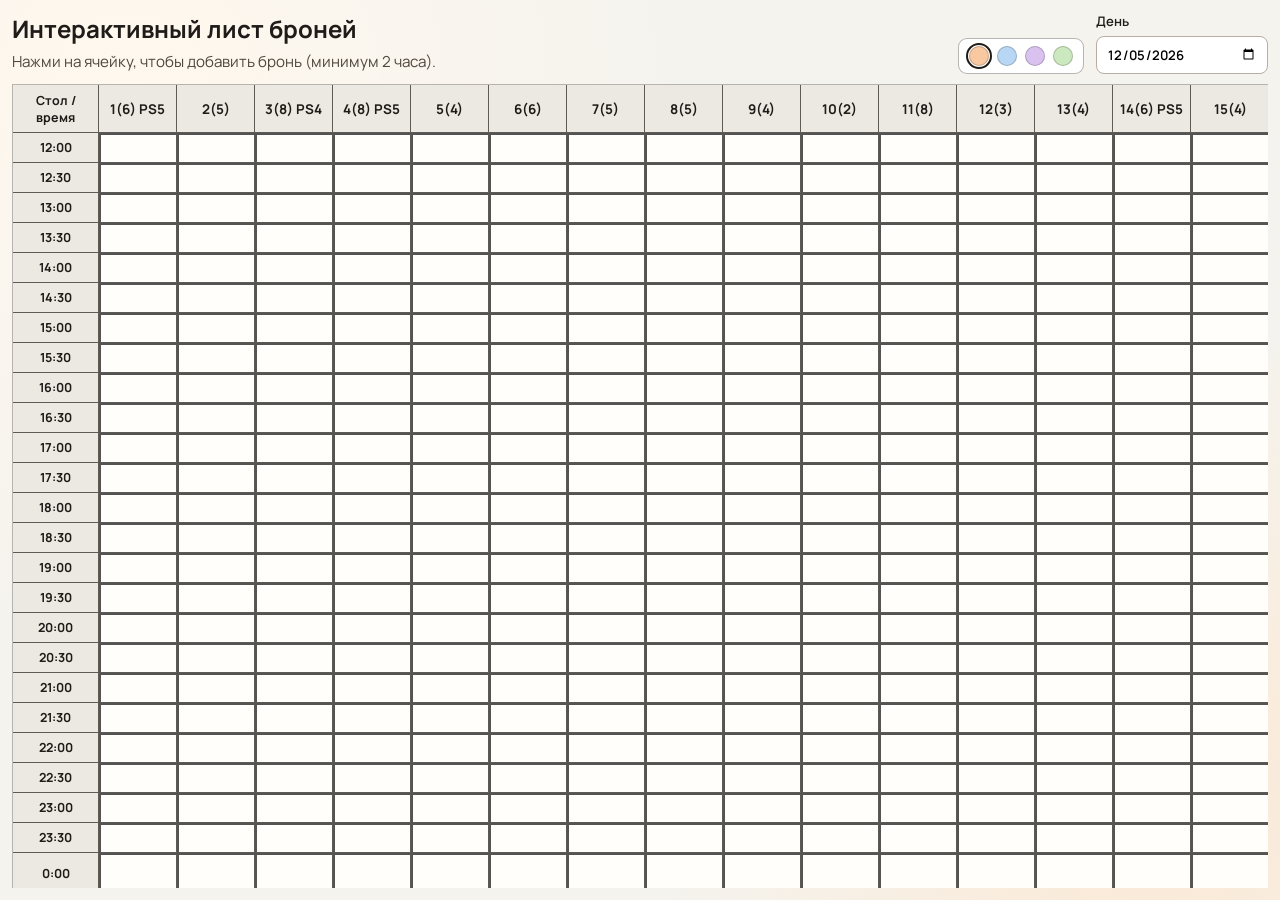
<file: backup/2026-03-06-dnd-pre/index.html>
<!doctype html>
<html lang="ru">
  <head>
    <meta charset="UTF-8" />
    <meta name="viewport" content="width=device-width, initial-scale=1.0" />
    <title>Лист броней</title>
    <link rel="preconnect" href="https://fonts.googleapis.com" />
    <link rel="preconnect" href="https://fonts.gstatic.com" crossorigin />
    <link
      href="https://fonts.googleapis.com/css2?family=Manrope:wght@400;500;700&display=swap"
      rel="stylesheet"
    />
    <link rel="stylesheet" href="./styles.css" />
  </head>
  <body>
    <div class="page-shell">
      <header class="page-header">
        <div class="header-copy">
          <h1>Интерактивный лист броней</h1>
          <p>Нажми на ячейку, чтобы добавить бронь (минимум 2 часа).</p>
        </div>

        <div class="header-controls">
          <div class="palette" aria-label="Палитра бронирования">
            <button type="button" class="palette-btn active" data-theme="yellow" aria-label="Желтый"></button>
            <button type="button" class="palette-btn" data-theme="blue" aria-label="Синий"></button>
            <button type="button" class="palette-btn" data-theme="purple" aria-label="Фиолетовый"></button>
            <button type="button" class="palette-btn" data-theme="green" aria-label="Зеленый"></button>
          </div>

          <label class="day-picker" for="booking-date">
            День
            <input id="booking-date" name="booking-date" type="date" />
          </label>
        </div>
      </header>

      <main class="board-wrap">
        <div id="booking-board" class="booking-board" aria-label="Таблица бронирования"></div>
        <div id="now-indicator" class="now-indicator hidden" aria-hidden="true">
          <div id="now-beacon" class="now-beacon"></div>
          <div id="now-line" class="now-line"></div>
        </div>
      </main>
    </div>

    <dialog id="booking-modal" class="booking-modal">
      <form id="booking-form" method="dialog" class="modal-content">
        <h2 id="modal-title">Новая бронь</h2>

        <label class="field">
          Имя гостя
          <input id="guest-name" name="name" type="text" required maxlength="60" />
        </label>

        <label class="field">
          Телефон
          <input
            id="guest-phone"
            name="phone"
            type="tel"
            required
            maxlength="20"
            placeholder="+7..."
          />
        </label>

        <label class="field">
          Комментарий
          <textarea id="guest-comment" name="comment" rows="3" maxlength="240"></textarea>
        </label>

        <div class="field">
          <span>Кол-во гостей</span>
          <div class="counter" role="group" aria-label="Количество гостей">
            <button type="button" id="guests-minus" class="counter-btn">-</button>
            <output id="guests-count" for="guests-minus guests-plus">1</output>
            <button type="button" id="guests-plus" class="counter-btn">+</button>
          </div>
        </div>

        <label class="field">
          Время начала
          <select id="start-time" name="start-time"></select>
        </label>

        <div class="field">
          <span>Длительность</span>
          <div class="counter" role="group" aria-label="Длительность брони в минутах">
            <button type="button" id="duration-minus" class="counter-btn">-</button>
            <output id="duration-count" for="duration-minus duration-plus">2ч</output>
            <button type="button" id="duration-plus" class="counter-btn">+</button>
          </div>
        </div>

        <div id="transfer-box" class="transfer-box hidden">
          <label class="field" for="transfer-table">
            Новый стол
            <select id="transfer-table"></select>
          </label>
          <button id="transfer-confirm" type="button" class="ghost">Подтвердить перенос</button>
        </div>

        <p id="selected-slot" class="selected-slot"></p>

        <menu class="modal-actions">
          <button id="delete-btn" type="button" class="danger hidden">Корзина</button>
          <button id="transfer-btn" type="button" class="ghost hidden">Перенести</button>
          <button id="cancel-btn" type="button" class="ghost">Отмена</button>
          <button id="save-btn" type="submit" class="primary" value="default">Сохранить бронь</button>
        </menu>
      </form>
    </dialog>

    <script src="./app.js"></script>
  </body>
</html>
</file>
<file: backup/2026-03-06-dnd-pre/styles.css>
:root {
  --bg: #f5f3ee;
  --panel: #fffdf8;
  --grid-head: #ece9e2;
  --grid-line: #5f5a53;
  --grid-border: 0.5px;
  --text: #1f1b18;
  --accent: #f8c9a1;
  --accent-deep: #f2b27f;
}

* {
  box-sizing: border-box;
}

body {
  margin: 0;
  font-family: 'Manrope', sans-serif;
  color: var(--text);
  height: 100vh;
  overflow: hidden;
  background:
    radial-gradient(circle at 10% 10%, #fff8ee 0%, transparent 40%),
    radial-gradient(circle at 90% 90%, #fbe9d5 0%, transparent 35%),
    var(--bg);
}

.page-shell {
  height: 100vh;
  display: flex;
  flex-direction: column;
  padding: 12px;
  gap: 10px;
}

.page-header {
  display: flex;
  align-items: flex-start;
  justify-content: space-between;
  gap: 12px;
}

.page-header h1 {
  margin: 0;
  font-size: clamp(1.1rem, 2vw, 1.5rem);
}

.page-header p {
  margin: 6px 0 0;
  color: #50473d;
  font-size: 0.95rem;
}

.header-copy {
  min-width: 240px;
}

.header-controls {
  display: flex;
  align-items: flex-end;
  gap: 12px;
}

.palette {
  display: inline-flex;
  align-items: center;
  gap: 8px;
  padding: 7px 10px;
  border: 0.5px solid rgba(95, 90, 83, 0.45);
  border-radius: 9px;
  background: #fff;
}

.palette-btn {
  width: 20px;
  height: 20px;
  border-radius: 50%;
  border: 1px solid rgba(0, 0, 0, 0.2);
  cursor: pointer;
  transition: transform 0.12s ease;
}

.palette-btn:hover {
  transform: scale(1.08);
}

.palette-btn.active {
  outline: 2px solid #1f1b18;
  outline-offset: 1px;
}

.palette-btn[data-theme='yellow'] {
  background: #f8c9a1;
}

.palette-btn[data-theme='blue'] {
  background: #b8d7f4;
}

.palette-btn[data-theme='purple'] {
  background: #d9c2ef;
}

.palette-btn[data-theme='green'] {
  background: #cce8bf;
}

.day-picker {
  display: grid;
  gap: 6px;
  min-width: 172px;
  font-size: 0.82rem;
  font-weight: 600;
}

.day-picker input,
.field input,
.field textarea,
.field select {
  border: 1px solid #b7aea1;
  border-radius: 8px;
  padding: 8px 10px;
  font: inherit;
  background: #fff;
}

.board-wrap {
  position: relative;
  flex: 1;
  min-height: 0;
  border-top: var(--grid-border) solid rgba(95, 90, 83, 0.45);
  border-left: var(--grid-border) solid rgba(95, 90, 83, 0.45);
  border-right: 0;
  border-bottom: 0;
  border-radius: 0;
  background: var(--panel);
  overflow: hidden;
}

.booking-board {
  display: grid;
  width: 100%;
  height: 100%;
}

.cell {
  border-right: var(--grid-border) solid var(--grid-line);
  border-bottom: var(--grid-border) solid var(--grid-line);
  background: rgba(255, 255, 255, 0.42);
  min-height: 0;
  height: 100%;
  padding: 3px;
  font-size: 0.84rem;
  overflow: hidden;
}

.head-cell {
  position: sticky;
  top: 0;
  z-index: 3;
  background: var(--grid-head);
  font-weight: 700;
  text-align: center;
  display: flex;
  align-items: center;
  justify-content: center;
}

.time-cell {
  position: sticky;
  left: 0;
  z-index: 2;
  background: var(--grid-head);
  font-weight: 700;
  display: flex;
  align-items: center;
  justify-content: center;
  padding: 2px;
  font-size: 0.78rem;
}

.corner-cell {
  z-index: 4;
}

.slot-cell {
  position: relative;
  isolation: isolate;
  cursor: pointer;
  transition: background-color 0.15s ease;
}

.slot-cell:hover {
  background: color-mix(in srgb, var(--accent) 34%, white 66%);
}

.slot-cell.booked {
  border-right-color: rgba(95, 90, 83, 0.2);
  border-bottom-color: rgba(95, 90, 83, 0.2);
}

.slot-cell.booked::before {
  content: '';
  position: absolute;
  inset: 0;
  background:
    linear-gradient(175deg, color-mix(in srgb, var(--accent) 92%, white 8%), color-mix(in srgb, var(--accent-deep) 84%, white 16%)),
    radial-gradient(circle at 18% 14%, rgba(255, 255, 255, 0.35), transparent 42%);
  pointer-events: none;
  z-index: 0;
}

.slot-cell.booked-top {
  border-top: 1px solid color-mix(in srgb, var(--accent-deep) 70%, #6a5642 30%);
}

.slot-cell.booked-bottom {
  border-bottom: 1px solid color-mix(in srgb, var(--accent-deep) 70%, #6a5642 30%);
}

.booking-text,
.booking-note {
  position: relative;
  z-index: 1;
  display: block;
  white-space: nowrap;
  overflow: hidden;
  text-overflow: ellipsis;
}

.booking-text {
  font-size: 0.68rem;
  font-weight: 600;
  line-height: 1.15;
}

.booking-note {
  font-size: 0.62rem;
  opacity: 0.8;
  margin-top: 1px;
}

.last-col {
  border-right: 0;
}

.last-row {
  border-bottom: 0;
}

.now-indicator {
  position: absolute;
  left: 0;
  right: 0;
  top: 0;
  height: 0;
  pointer-events: none;
  z-index: 6;
}

.now-line {
  position: absolute;
  top: 0;
  left: 0;
  height: calc(var(--grid-border) * 8);
  background: rgba(180, 58, 58, 0.92);
  transform: translateY(-50%);
  pointer-events: none;
}

.now-beacon {
  position: absolute;
  top: 0;
  left: 0;
  height: calc(var(--grid-border) * 16);
  background: rgba(180, 58, 58, 0.95);
  transform: translateY(-50%);
  pointer-events: auto;
  cursor: help;
}

.now-beacon::after {
  content: '';
  position: absolute;
  right: -2px;
  top: 50%;
  width: 5px;
  height: 5px;
  border-radius: 50%;
  background: rgba(180, 58, 58, 0.95);
  transform: translateY(-50%);
}

.now-beacon:hover::before {
  content: attr(data-now-time);
  position: absolute;
  left: 8px;
  top: -22px;
  font-size: 11px;
  line-height: 1;
  background: rgba(34, 29, 24, 0.92);
  color: #fff;
  border-radius: 6px;
  padding: 4px 6px;
  white-space: nowrap;
}

.booking-modal {
  border: 0;
  border-radius: 12px;
  padding: 0;
  width: min(92vw, 460px);
  box-shadow: 0 18px 36px rgba(25, 20, 16, 0.14);
}

.booking-modal::backdrop {
  background: rgba(21, 17, 12, 0.42);
}

.modal-content {
  margin: 0;
  padding: 18px;
  display: grid;
  gap: 10px;
}

.modal-content h2 {
  margin: 0;
  font-size: 1.05rem;
}

.field {
  display: grid;
  gap: 6px;
  font-size: 0.88rem;
}

.counter {
  display: inline-flex;
  align-items: center;
  gap: 10px;
}

.counter output {
  min-width: 52px;
  text-align: center;
  font-weight: 700;
}

.counter-btn {
  border: 1px solid #9b8f80;
  border-radius: 8px;
  width: 32px;
  height: 32px;
  font-size: 1.1rem;
  background: #fff;
  cursor: pointer;
}

.transfer-box {
  border: 1px dashed #b7aea1;
  border-radius: 8px;
  padding: 10px;
  display: grid;
  gap: 8px;
}

.selected-slot {
  margin: 0;
  font-size: 0.83rem;
  color: #5f564b;
}

.modal-actions {
  display: flex;
  justify-content: flex-end;
  gap: 8px;
  padding: 0;
  margin: 4px 0 0;
}

.modal-actions button {
  border-radius: 8px;
  border: 1px solid transparent;
  padding: 9px 12px;
  font: inherit;
  cursor: pointer;
}

.ghost {
  background: #f1ede6;
}

.primary {
  background: #2b2620;
  color: #fff;
}

.danger {
  background: #fbe3e3;
  color: #6e1c1c;
}

.hidden {
  display: none !important;
}

@media (max-width: 900px) {
  .page-shell {
    padding: 8px;
  }

  .page-header {
    flex-direction: column;
    align-items: stretch;
  }

  .header-controls {
    justify-content: space-between;
  }

  .day-picker {
    max-width: 220px;
  }

  .cell {
    padding: 2px;
  }
}
</file>
